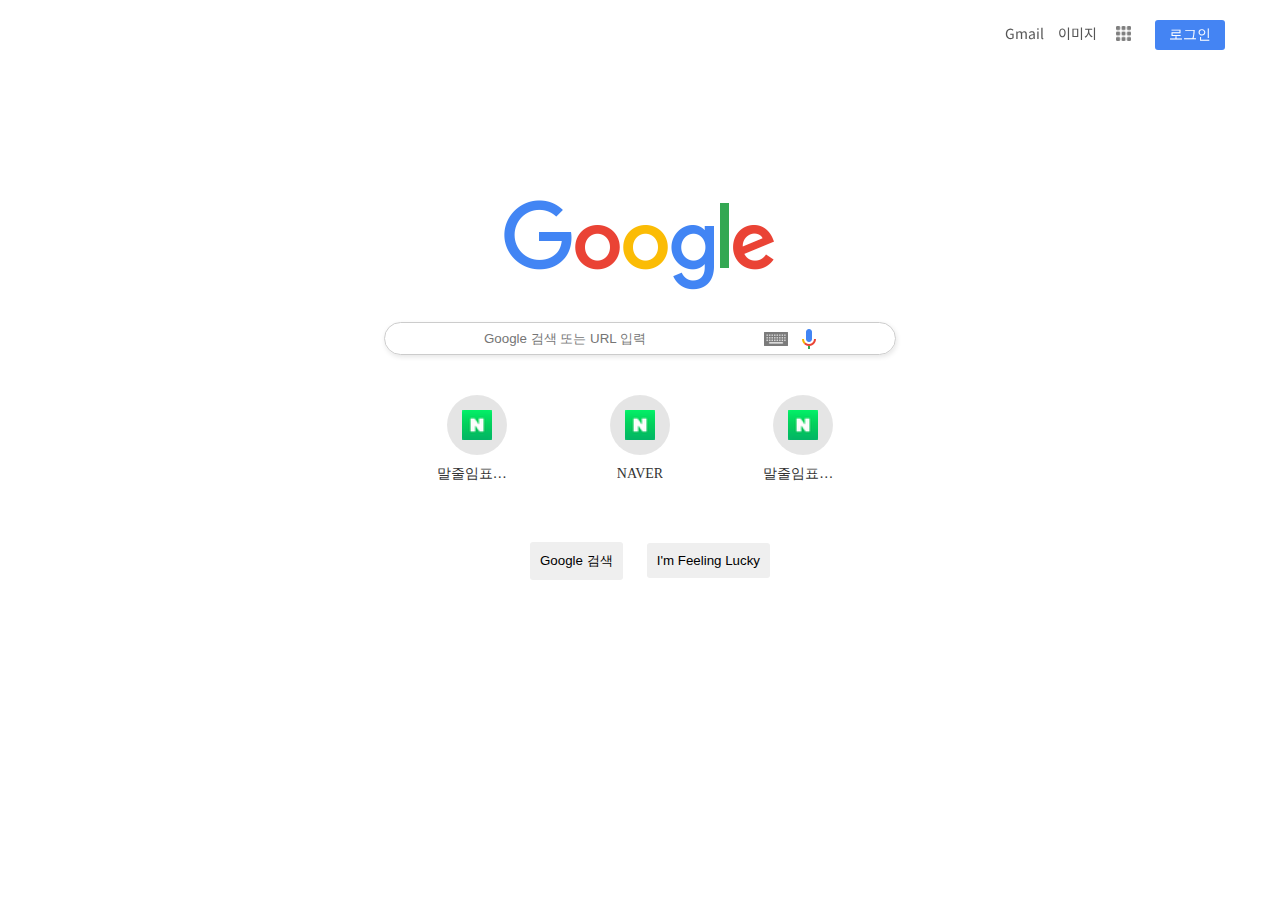
<file: index.html>
<!DOCTYPE html>
<html lang="ko">
  <head>
    <meta charset="UTF-8" />
    <meta name="viewport" content="width=device-width, initial-scale=1.0" />
    <title>google</title>
    <!-- 파비콘 -->
    <link rel="icon" href="images/googleg_standard_color_128dp.png" />
    <!-- 폰트어썸 -->
    <link rel="stylesheet" href="https://cdnjs.cloudflare.com/ajax/libs/font-awesome/6.5.2/css/all.min.css" integrity="sha512-SnH5WK+bZxgPHs44uWIX+LLJAJ9/2PkPKZ5QiAj6Ta86w+fsb2TkcmfRyVX3pBnMFcV7oQPJkl9QevSCWr3W6A==" crossorigin="anonymous" referrerpolicy="no-referrer" />
    <!-- css를 초기화!! 그 다음에 내가 사용하는 css 불러오기 -->
    <link rel="stylesheet" href="css/reset.css" />
    <link rel="stylesheet" href="css/main.css" />
  </head>
  <body>
    <header>
      <!-- nav -->
      <nav>
        <a href="#" id="mail">Gmail</a>
        <a href="#" id="imgs">이미지</a>
        <a href="#" id="menu">
          <img src="images/free-icon-font-grid-3917002.png" alt="그리드" />
        </a>
        <!-- onclick클릭 시 window에 ()를open해라 -->
        <a href="#" onclick="window.open('login.html')">
          <button id="login">로그인</button>
        </a>
      </nav>
      <!-- main -->
    </header>
    <main>
      <div class="main_wrap">
       
        <!-- 이미지 -->
        <a href="#" onclick="window.open('https://www.google.com/webhp?hl=ko&sa=X&ved=0ahUKEwiGpK2WyfWGAxUoslYBHS6fCYMQPAgJ')"><img src="images/googlelogo_color_272x92dp.png" alt="구글 로고" /></a>

        <!-- 검색창 -->
        <div class="search_bar">
          <i class="fa-solid fa-magnifying-glass"></i>
          <input type="text" placeholder="Google 검색 또는 URL 입력" />
          <a href="#">
            <img src="images/tia.png" alt="검색" title="검색하세요" />
          </a>
          <a href="#">
            <img src="images/googlemic_color_24dp.png" alt="음성인식" title="음성인식" />
          </a>
        </div>
        <!-- 검색버튼 -->
        <div class="plus">
          <!-- 플러스 -->
          <ul>
            <li>
              <a href="#">
                <div class="bg"><img src="images/naver.png" alt="네이버" /></div>

                <span>말줄임표시 합니다.</span>
              </a>
              <span class="hover_bg">
                <img src="images/icon_more_vert.svg" alt="더보기" />
              </span>
            </li>
            <li>
              <a href="#">
                <div class="bg">
                  <img src="images/naver.png" alt="네이버" />
                </div>

                <span>NAVER</span>
              </a>
              <span class="hover_bg">
                <img src="images/icon_more_vert.svg" alt="더보기" />
              </span>
            </li>
            <li>
              <a href="#">
                <div class="bg">
                  <img src="images/naver.png" alt="네이버" />
                </div>

                <span>말줄임표시 합니다.</span>
              </a>
              <span class="hover_bg">
                <img src="images/icon_more_vert.svg" alt="더보기" />
              </span>
            </li>
          </ul>
        </div>
        <!-- 버튼 -->
      <a href="#" onclick="window.open()"><button>Google 검색</button></a>
      <a href="#" onclick="window.open('https://doodles.google/')"><button>I'm Feeling Lucky</button></a>
    </main>
      </div>
      
  </body>
</html>
</file>
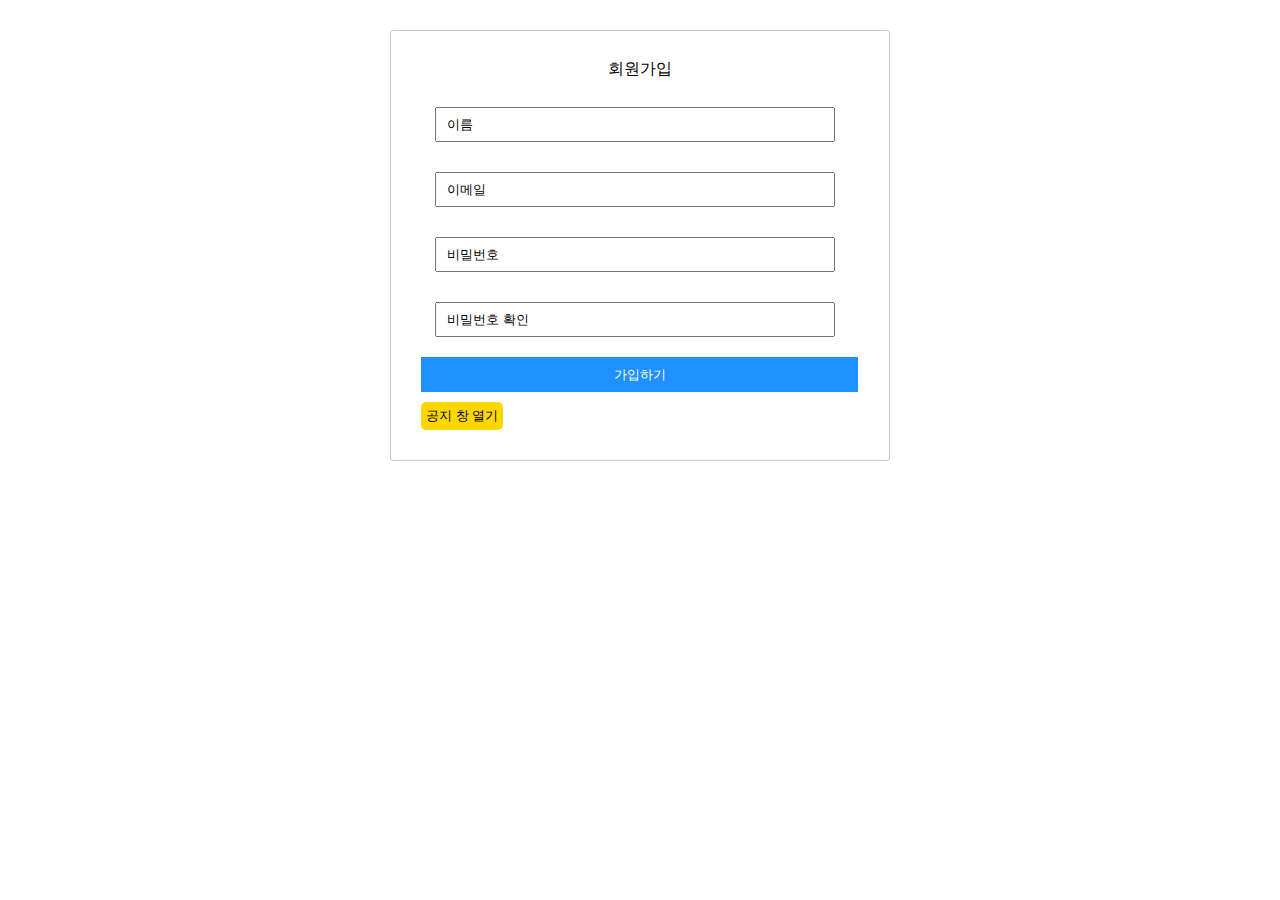
<file: login.html>
<!DOCTYPE html>
<html lang="ko">
<head>
    <meta charset="UTF-8">
    <meta name="viewport" content="width=device-width, initial-scale=1.0">
    <title>회원가입</title>
    <link rel="stylesheet" href="css/login.css">
    <link rel="stylesheet" href="css/reset.css">
    <link rel="stylesheet" href="https://cdnjs.cloudflare.com/ajax/libs/font-awesome/6.5.2/css/all.min.css" integrity="sha512-SnH5WK+bZxgPHs44uWIX+LLJAJ9/2PkPKZ5QiAj6Ta86w+fsb2TkcmfRyVX3pBnMFcV7oQPJkl9QevSCWr3W6A==" crossorigin="anonymous" referrerpolicy="no-referrer" />
</head>
<body>
    
    <div class="wrap">
        <h1>회원가입</h1>
        <form>
        <ul>
            
            
            <li>
                <i class="fa-solid fa-user"id="user"></i>
                <input type="text" name="name" value="이름" id="text">
                <a href="#"></a>
            </li>
            
            <li>
                <i class="fa-solid fa-envelope" id="mail"></i>
            <input type="email" name="mail" value="이메일" id="email">
            <a href="#"></a>
            </li>
            
            <li>
                <i class="fa-solid fa-lock" id="pW"></i>
            <input type="text" name="pw" value="비밀번호" id="pw">
            <a href="#"></a>
            </li>
            
            <li>
                <i class="fa-solid fa-lock" id="pWc"></i>
            <input type="text" name="pwc" value="비밀번호 확인" id="pwc">
            <a href="#"></a>
            </li>
        </ul>
        <button class="join" onclick="alert('로그인이 완료 되었습니다. 메인페이지로 이동하시겠습니까?')">가입하기</button>
        <button class="open"><a href="http://127.0.0.1:5500/notice.html" target="_blank">공지 창 열기</a></button>
    </form>
    </div>
</body>
</html>
</file>
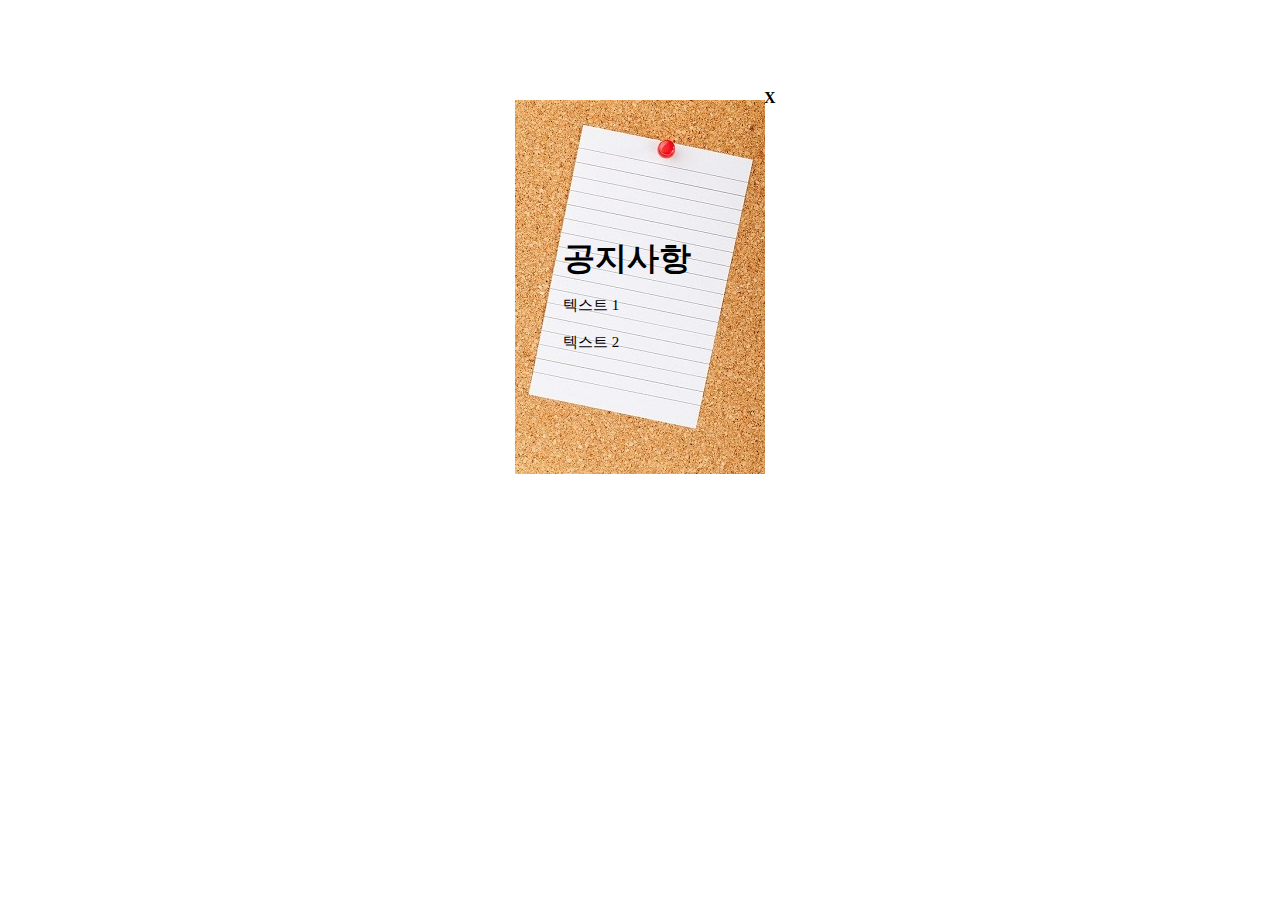
<file: notice.html>
<!DOCTYPE html>
<html lang="ko">
<head>
    <meta charset="UTF-8">
    <meta name="viewport" content="width=device-width, initial-scale=1.0">
    <title>공지사항</title>
    <style>
*{margin: 0;
padding: 0;
box-sizing:border-box; }
.wrap{
    margin: 100px auto;
            width: 250px;
            position: relative
}
        .image{
            
            
        }
        h1{
            margin-bottom: 15px;
        }
        h3{
            margin-top: 0px;
            font-size: 15px;
            font-weight: 500;
        }
        .text{
            position: absolute;
            transform: translate(-50%,-50%);
           top: 194px;
           right: 10px;
        }
       span{
        position: absolute;
        top: -129%;
        right: -66%;
        color: black;
        font-weight: bolder;
       }
       a{
        text-decoration: none;
       }
       span:hover{
        color: red;
       }
    </style>
</head>
<body>
    <div class="wrap">
        <div class="image"><img src="images/KakaoTalk_20240624_121106127.jpg" alt=""></div>
        <div class="text">
            <a href="#" onclick="window.close()"><span>X</span></a>
        <h1>공지사항</h1>
        <h3>텍스트 1</h3><br><h3>텍스트 2</h3>
    </div>
    </div>
</body>
</html>
</file>
<file: css/main.css>
@charset "utf-8";
/* 폰트 */
@import url(https://fonts.googleapis.com/css?family=Noto+Sans+KR:400,700&display=swap);

* {
  margin: 0;
  padding: 0;
  box-sizing: border-box;
}

ul,
li {
  list-style: none;
}

a {
  color: #333;
}

nav {
  position: fixed;
  top: 0;
  left: 0;
  width: 100%;
  text-align: right;
  padding: 20px;
  /* background-color: antiquewhite; */
  font-family: "Noto Sans KR", sans-serif !important;
}

nav * {
  font-size: 14px;
  color: #555;
  margin: 0 5px;
  cursor: pointer;
}

nav a img {
  width: 15px;
  opacity: 0.5;
  margin-bottom: 3px;
}

#login {
  width: 70px;
  height: 30px;
  color: white;
  background-color: #4484f3;
  border: 0;
  border-radius: 3px;
  margin-right: 30px;
}
/* 메인 */

.main_wrap {
  margin-top: 200px;
  text-align: center;
}

/* 검색 바 */
.search_bar {
  width: 40%;
  /* background-color: antiquewhite; */
  margin: 30px auto;
  max-width: 560px;
  min-width: 350px;
  border: 1px solid #ccc;
  border-radius: 100px;
  padding: 3px 25px;
  box-shadow: 1px 2px 5px rgba(0, 0, 0, 0.1);
}

.search_bar a img {
  width: 24px;
  margin-left: 5px;
}
.search_bar i {
  margin: 10px;
}

.search_bar input {
  width: 60%;
  outline: none; /*클릭시 나타나는 네모상자*/
  border: none;
  padding: 5px;
}
.plus {
  width: 50%;
 
  margin: 0 auto;
  max-width: 500px;
  min-width: 360px;
}
.plus ul {
  display: flex;
  justify-content: space-around;
}
.plus ul li{
    position: relative;
}
.plus ul li a {
    position: relative;
  /* width: 90px; */
  /* background-color: aliceblue; */
  /* flex */
  display: flex;
  flex-direction: column;
  align-items: center;
  padding: 10px;
}
/* 네이버 이미지 */
.bg {
  width: 60px;
  height: 60px;
  background-color: rgba(0, 0, 0, 0.1);
  border-radius: 50%;
  margin-bottom: 10px;
  position: relative;
  
}
.plus ul li a img {
  width: 30px;
  height: 30px;
  position: absolute;
  top: 50%;
  left: 50%;
  transform: translate(-50% ,-50%);
}
.plus ul li:hover .hover_bg{
  opacity: 1;
  /* transition: 0.3s all ease-in-out; */
}
.plus ul li:hover .hover_bg img{
  opacity: 1;
  transition: all 1s ease-in-out;
  transition-delay: 0.3s;
}
/* 호버했을때 이미지 */
.hover_bg {
position: absolute;
width: 110px;
height: 107px;
background-color: rgba(0, 0, 0, 0.2);
transform: translateX(50%);
top: 0;
right: 50%;
/* transition: all 0.5s; */
opacity: 0;
overflow: hidden;
}
.hover_bg img{
  position: absolute;
  right: 0;
  top: 10px;
  opacity: 0;

}
.plus ul li a span{
font-size: 14px;
/* 말줄임 표시 */
line-height: 17px;
white-space:nowrap ; /*줄 바꿈 방지*/
overflow: hidden;/*줄 바꿈 방지*/
text-overflow: ellipsis/*넘치는 글자는 ... 처리*/;
/* background-color: aqua; */
max-width: 80px;
}
.main_wrap button{
  margin-top: 50px;
  margin-left:  20px;
  padding: 9px;
  /* 호버할 때 안꿀렁거리게 하려면 테두리줘야 밑처럼 */
  border: 1px solid transparent;
  border-radius: 3px;
}
.main_wrap button:hover{
  border: 1px solid #ccc;
  color: #333;
  /* background: #fff; */
  background: linear-gradient(to bottom, #ffffff 0%, #f6f6f6 47%, 
  
  #ededed 100%);
  box-shadow: 0px 1px 3px rgba(0, 0, 0, 0.2);
  /* background-color: aqua; */
}
</file>
<file: css/login.css>
@charset "uft-8";
*{
    margin: 0;
    padding: 0;
    box-sizing: border-box;
    
}
a{
    color: #333;
}
.wrap{
    margin: 30px auto;
    width: 500px;
    /* background-color: aqua; */
    padding: 30px;
    border: 1px solid #ccc;
    border-radius: 3px;
}
h1{
    text-align: center;
    display: block;
    
}
ul{
    list-style: none;
    position: relative;
   
}
i{
    /* float: left; */
    color: gray;
    display: inline-block;
    

}
input{
    width: 400px;
    height: 35px;
    padding-left: 10px;

}
ul li{
    margin-top: 30px;
    
}
.join{
    width: 437px;
    height: 35px;
    color: #fff;
    background-color: dodgerblue;
    border: none transparent;
    margin-top: 20px;
}
.open a{
    color: rgb(0, 0, 0);
    
}
.open{
    padding: 5px;
    background-color: gold;
    border: none transparent;
    border-radius: 5px;
    margin-top: 10px;
}
#user{
    margin-right: 10px;
    line-height: 30px;
}
#mail{
    margin-right: 10px;
    line-height: 30px;
}
#pW{
    margin-right: 10px;
    line-height: 30px;
}
#pWc{
    margin-right: 10px;
    line-height: 30px;
}
.open a:visited{
    color: black;
}
.join:hover{
    background-color: rgb(34, 82, 185);
}
.open:hover{
    background-color: goldenrod;
}
</file>
